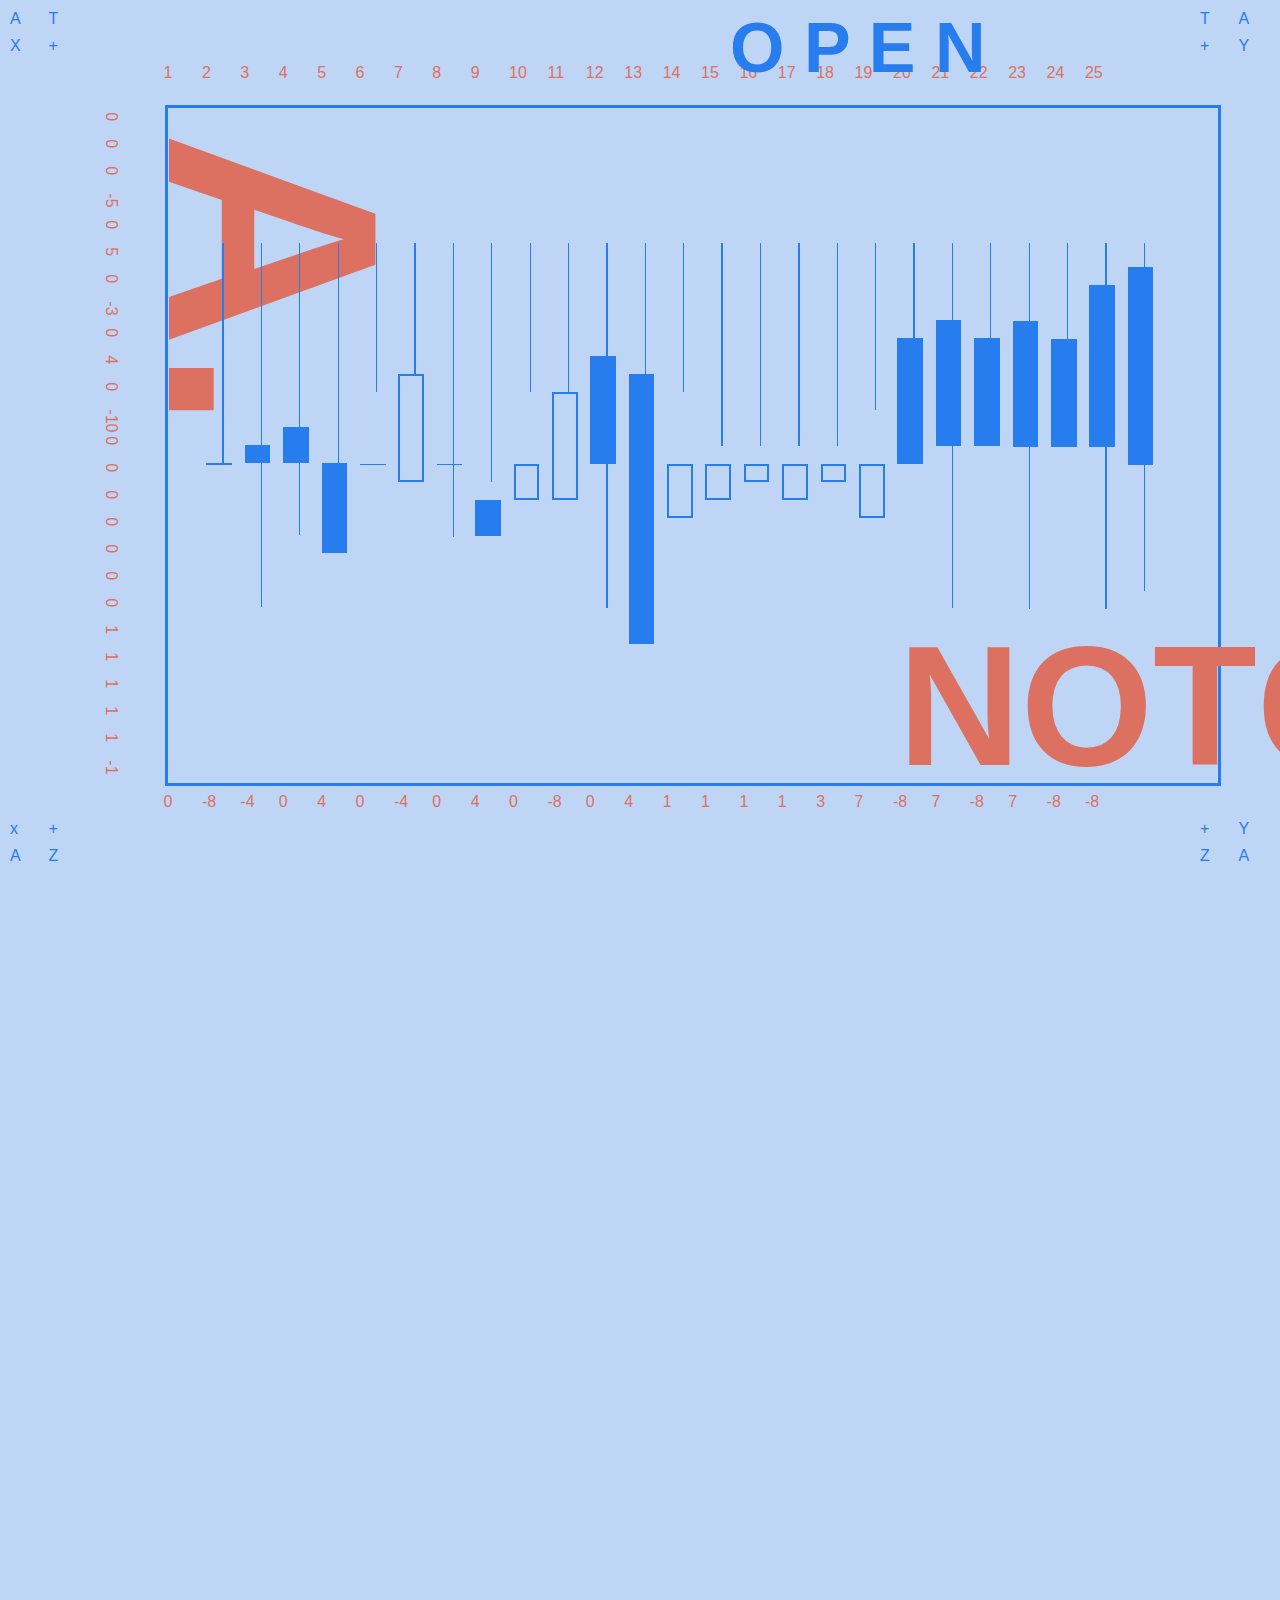
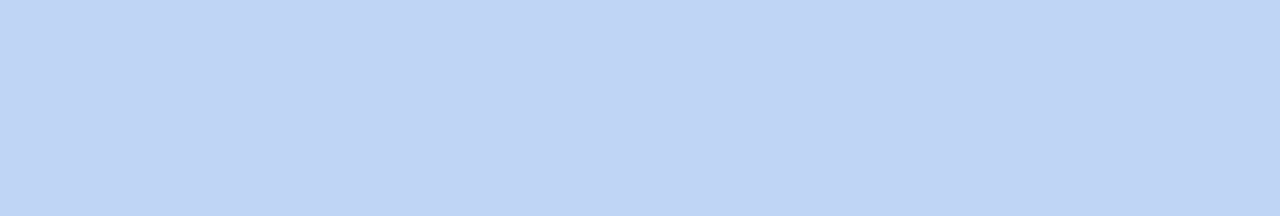
<file: index.html>
<!DOCTYPE html>
<html lang="en">
  <head>
    <meta charset="UTF-8" />
    <meta name="viewport" content="width=device-width, initial-scale=1.0" />
    <title>OPENER</title>
    <link rel="stylesheet" href="styles.css" />
    <script src="scripts.js"></script>
  </head>
  <body>
    <div id="mesthead">O P E N</div>

    <main>
      <div class="staging" id="stage">
        <div class="cross" id="top-left-1">A</div>
        <div class="cross" id="top-left-2">T</div>
        <div class="cross" id="top-left-3">X</div>
        <div class="cross" id="top-left-4">+</div>

        <div class="cross" id="top-right-1">T</div>
        <div class="cross" id="top-right-2">A</div>
        <div class="cross" id="top-right-3">+</div>
        <div class="cross" id="top-right-4">Y</div>

        <div class="cross" id="bottom-left-1">x</div>
        <div class="cross" id="bottom-left-2">+</div>
        <div class="cross" id="bottom-left-3">A</div>
        <div class="cross" id="bottom-left-4">Z</div>

        <div class="cross" id="bottom-right-1">+</div>
        <div class="cross" id="bottom-right-2">Y</div>
        <div class="cross" id="bottom-right-3">Z</div>
        <div class="cross" id="bottom-right-4">A</div>

        <div class="leftborder" id="left-1">0</div>
        <div class="leftborder" id="left-2">0</div>
        <div class="leftborder" id="left-3">0</div>
        <div class="leftborder" id="left-4">-5</div>
        <div class="leftborder" id="left-5">0</div>
        <div class="leftborder" id="left-6">5</div>
        <div class="leftborder" id="left-7">0</div>
        <div class="leftborder" id="left-8">-3</div>
        <div class="leftborder" id="left-9">0</div>
        <div class="leftborder" id="left-10">4</div>
        <div class="leftborder" id="left-11">0</div>
        <div class="leftborder" id="left-12">-10</div>
        <div class="leftborder" id="left-13">0</div>
        <div class="leftborder" id="left-14">0</div>
        <div class="leftborder" id="left-15">0</div>
        <div class="leftborder" id="left-16">0</div>
        <div class="leftborder" id="left-17">0</div>
        <div class="leftborder" id="left-18">0</div>
        <div class="leftborder" id="left-19">0</div>
        <div class="leftborder" id="left-20">1</div>
        <div class="leftborder" id="left-21">1</div>
        <div class="leftborder" id="left-22">1</div>
        <div class="leftborder" id="left-23">1</div>
        <div class="leftborder" id="left-24">1</div>
        <div class="leftborder" id="left-25">-1</div>

        <div class="rightborder" id="right-1">0</div>
        <div class="rightborder" id="right-2">1</div>
        <div class="rightborder" id="right-3">2</div>
        <div class="rightborder" id="right-4">0</div>
        <div class="rightborder" id="right-5">0</div>
        <div class="rightborder" id="right-6">-1</div>
        <div class="rightborder" id="right-7">0</div>
        <div class="rightborder" id="right-8">-1</div>
        <div class="rightborder" id="right-9">-2</div>
        <div class="rightborder" id="right-10">-2</div>
        <div class="rightborder" id="right-11">6</div>
        <div class="rightborder" id="right-12">5</div>
        <div class="rightborder" id="right-13">-3</div>
        <div class="rightborder" id="right-14">-2</div>
        <div class="rightborder" id="right-15">-1</div>
        <div class="rightborder" id="right-16">-2</div>
        <div class="rightborder" id="right-17">-1</div>
        <div class="rightborder" id="right-18">-3</div>
        <div class="rightborder" id="right-19">7</div>
        <div class="rightborder" id="right-20">8</div>
        <div class="rightborder" id="right-21">7</div>
        <div class="rightborder" id="right-22">8</div>
        <div class="rightborder" id="right-23">7</div>
        <div class="rightborder" id="right-24">10</div>
        <div class="rightborder" id="right-25">10</div>

        <div class="topborder" id="top-1">1</div>
        <div class="topborder" id="top-2">2</div>
        <div class="topborder" id="top-3">3</div>
        <div class="topborder" id="top-4">4</div>
        <div class="topborder" id="top-5">5</div>
        <div class="topborder" id="top-6">6</div>
        <div class="topborder" id="top-7">7</div>
        <div class="topborder" id="top-8">8</div>
        <div class="topborder" id="top-9">9</div>
        <div class="topborder" id="top-10">10</div>
        <div class="topborder" id="top-11">11</div>
        <div class="topborder" id="top-12">12</div>
        <div class="topborder" id="top-13">13</div>
        <div class="topborder" id="top-14">14</div>
        <div class="topborder" id="top-15">15</div>
        <div class="topborder" id="top-16">16</div>
        <div class="topborder" id="top-17">17</div>
        <div class="topborder" id="top-18">18</div>
        <div class="topborder" id="top-19">19</div>
        <div class="topborder" id="top-20">20</div>
        <div class="topborder" id="top-21">21</div>
        <div class="topborder" id="top-22">22</div>
        <div class="topborder" id="top-23">23</div>
        <div class="topborder" id="top-24">24</div>
        <div class="topborder" id="top-25">25</div>

        <div class="bottomborder" id="bottom-1">0</div>
        <div class="bottomborder" id="bottom-2">-8</div>
        <div class="bottomborder" id="bottom-3">-4</div>
        <div class="bottomborder" id="bottom-4">0</div>
        <div class="bottomborder" id="bottom-5">4</div>
        <div class="bottomborder" id="bottom-6">0</div>
        <div class="bottomborder" id="bottom-7">-4</div>
        <div class="bottomborder" id="bottom-8">0</div>
        <div class="bottomborder" id="bottom-9">4</div>
        <div class="bottomborder" id="bottom-10">0</div>
        <div class="bottomborder" id="bottom-11">-8</div>
        <div class="bottomborder" id="bottom-12">0</div>
        <div class="bottomborder" id="bottom-13">4</div>
        <div class="bottomborder" id="bottom-14">1</div>
        <div class="bottomborder" id="bottom-15">1</div>
        <div class="bottomborder" id="bottom-16">1</div>
        <div class="bottomborder" id="bottom-17">1</div>
        <div class="bottomborder" id="bottom-18">3</div>
        <div class="bottomborder" id="bottom-19">7</div>
        <div class="bottomborder" id="bottom-20">-8</div>
        <div class="bottomborder" id="bottom-21">7</div>
        <div class="bottomborder" id="bottom-22">-8</div>
        <div class="bottomborder" id="bottom-23">7</div>
        <div class="bottomborder" id="bottom-24">-8</div>
        <div class="bottomborder" id="bottom-25">-8</div>

        <div class="border"></div>

        <div class="chart-area" id="chart">
          <div class="overlay" id="o-1">A.</div>
          <div class="overlay" id="o-2">NOTCH</div>
          <div class="overlay" id="o-3">01</div>

          <div class="column" id="col-1">
            <div class="ghost" id="ghost-1"></div>
            <div class="top" id="box-1">1</div>
            <div class="mid" id="box-2">2</div>
            <div class="bottom" id="box-3">3</div>
          </div>

          <div class="column" id="col-2">
            <div class="ghost" id="ghost-2"></div>
            <div class="top" id="box-4">4</div>
            <div class="mid" id="box-5">5</div>
            <div class="bottom" id="box-6">6</div>
          </div>

          <div class="column" id="col-3">
            <div class="ghost" id="ghost-3"></div>
            <div class="top" id="box-7">7</div>
            <div class="mid" id="box-8">8</div>
            <div class="bottom" id="box-9">9</div>
          </div>

          <div class="column" id="col-4">
            <div class="ghost" id="ghost-4"></div>
            <div class="top" id="box-10">10</div>
            <div class="mid" id="box-11">11</div>
            <div class="bottom" id="box-12">12</div>
          </div>

          <div class="column" id="col-5">
            <div class="ghost" id="ghost-5"></div>
            <div class="top" id="box-13">13</div>
            <div class="mid" id="box-14">14</div>
            <div class="bottom" id="box-15">15</div>
          </div>

          <div class="column" id="col-6">
            <div class="ghost" id="ghost-6"></div>
            <div class="top" id="box-16">16</div>
            <div class="mid" id="box-17">17</div>
            <div class="bottom" id="box-18">18</div>
          </div>

          <div class="column" id="col-7">
            <div class="ghost" id="ghost-7"></div>
            <div class="top" id="box-19">19</div>
            <div class="mid" id="box-20">20</div>
            <div class="bottom" id="box-21">21</div>
          </div>

          <div class="column" id="col-8">
            <div class="ghost" id="ghost-8"></div>
            <div class="top" id="box-22">22</div>
            <div class="mid" id="box-23">23</div>
            <div class="bottom" id="box-24">24</div>
          </div>

          <div class="column" id="col-9">
            <div class="ghost" id="ghost-9"></div>
            <div class="top" id="box-25">25</div>
            <div class="mid" id="box-26">26</div>
            <div class="bottom" id="box-27">27</div>
          </div>

          <div class="column" id="col-10">
            <div class="ghost" id="ghost-10"></div>
            <div class="top" id="box-28">28</div>
            <div class="mid" id="box-29">29</div>
            <div class="bottom" id="box-30">30</div>
          </div>

          <div class="column" id="col-11">
            <div class="ghost" id="ghost-11"></div>
            <div class="top" id="box-31">31</div>
            <div class="mid" id="box-32">32</div>
            <div class="bottom" id="box-33">33</div>
          </div>

          <div class="column" id="col-12">
            <div class="ghost" id="ghost-12"></div>
            <div class="top" id="box-34">34</div>
            <div class="mid" id="box-35">35</div>
            <div class="bottom" id="box-36">36</div>
          </div>

          <div class="column" id="col-13">
            <div class="ghost" id="ghost-13"></div>
            <div class="top" id="box-37">37</div>
            <div class="mid" id="box-38">38</div>
            <div class="bottom" id="box-39">39</div>
          </div>

          <div class="column" id="col-14">
            <div class="ghost" id="ghost-14"></div>
            <div class="top" id="box-40">40</div>
            <div class="mid" id="box-41">41</div>
            <div class="bottom" id="box-42">42</div>
          </div>

          <div class="column" id="col-15">
            <div class="ghost" id="ghost-15"></div>
            <div class="top" id="box-43">43</div>
            <div class="mid" id="box-44">44</div>
            <div class="bottom" id="box-45">45</div>
          </div>

          <div class="column" id="col-16">
            <div class="ghost" id="ghost-16"></div>
            <div class="top" id="box-46">46</div>
            <div class="mid" id="box-47">47</div>
            <div class="bottom" id="box-48">48</div>
          </div>

          <div class="column" id="col-17">
            <div class="ghost" id="ghost-17"></div>
            <div class="top" id="box-49">49</div>
            <div class="mid" id="box-50">50</div>
            <div class="bottom" id="box-51">51</div>
          </div>

          <div class="column" id="col-18">
            <div class="ghost" id="ghost-18"></div>
            <div class="top" id="box-52">52</div>
            <div class="mid" id="box-53">53</div>
            <div class="bottom" id="box-54">54</div>
          </div>

          <div class="column" id="col-19">
            <div class="ghost" id="ghost-19"></div>
            <div class="top" id="box-55">55</div>
            <div class="mid" id="box-56">56</div>
            <div class="bottom" id="box-57">57</div>
          </div>

          <div class="column" id="col-20">
            <div class="ghost" id="ghost-20"></div>
            <div class="top" id="box-58">58</div>
            <div class="mid" id="box-59">59</div>
            <div class="bottom" id="box-60">60</div>
          </div>

          <div class="column" id="col-21">
            <div class="ghost" id="ghost-21"></div>
            <div class="top" id="box-61">61</div>
            <div class="mid" id="box-62">62</div>
            <div class="bottom" id="box-63">63</div>
          </div>

          <div class="column" id="col-22">
            <div class="ghost" id="ghost-22"></div>
            <div class="top" id="box-64">64</div>
            <div class="mid" id="box-65">65</div>
            <div class="bottom" id="box-66">66</div>
          </div>

          <div class="column" id="col-23">
            <div class="ghost" id="ghost-23"></div>
            <div class="top" id="box-67">67</div>
            <div class="mid" id="box-68">68</div>
            <div class="bottom" id="box-69">69</div>
          </div>

          <div class="column" id="col-24">
            <div class="ghost" id="ghost-24"></div>
            <div class="top" id="box-70">70</div>
            <div class="mid" id="box-71">71</div>
            <div class="bottom" id="box-72">72</div>
          </div>

          <div class="column" id="col-25">
            <div class="ghost" id="ghost-25"></div>
            <div class="top" id="box-73">73</div>
            <div class="mid" id="box-74">74</div>
            <div class="bottom" id="box-75">75</div>
          </div>
        </div>
      </div>
    </main>
  </body>
</html>
</file>
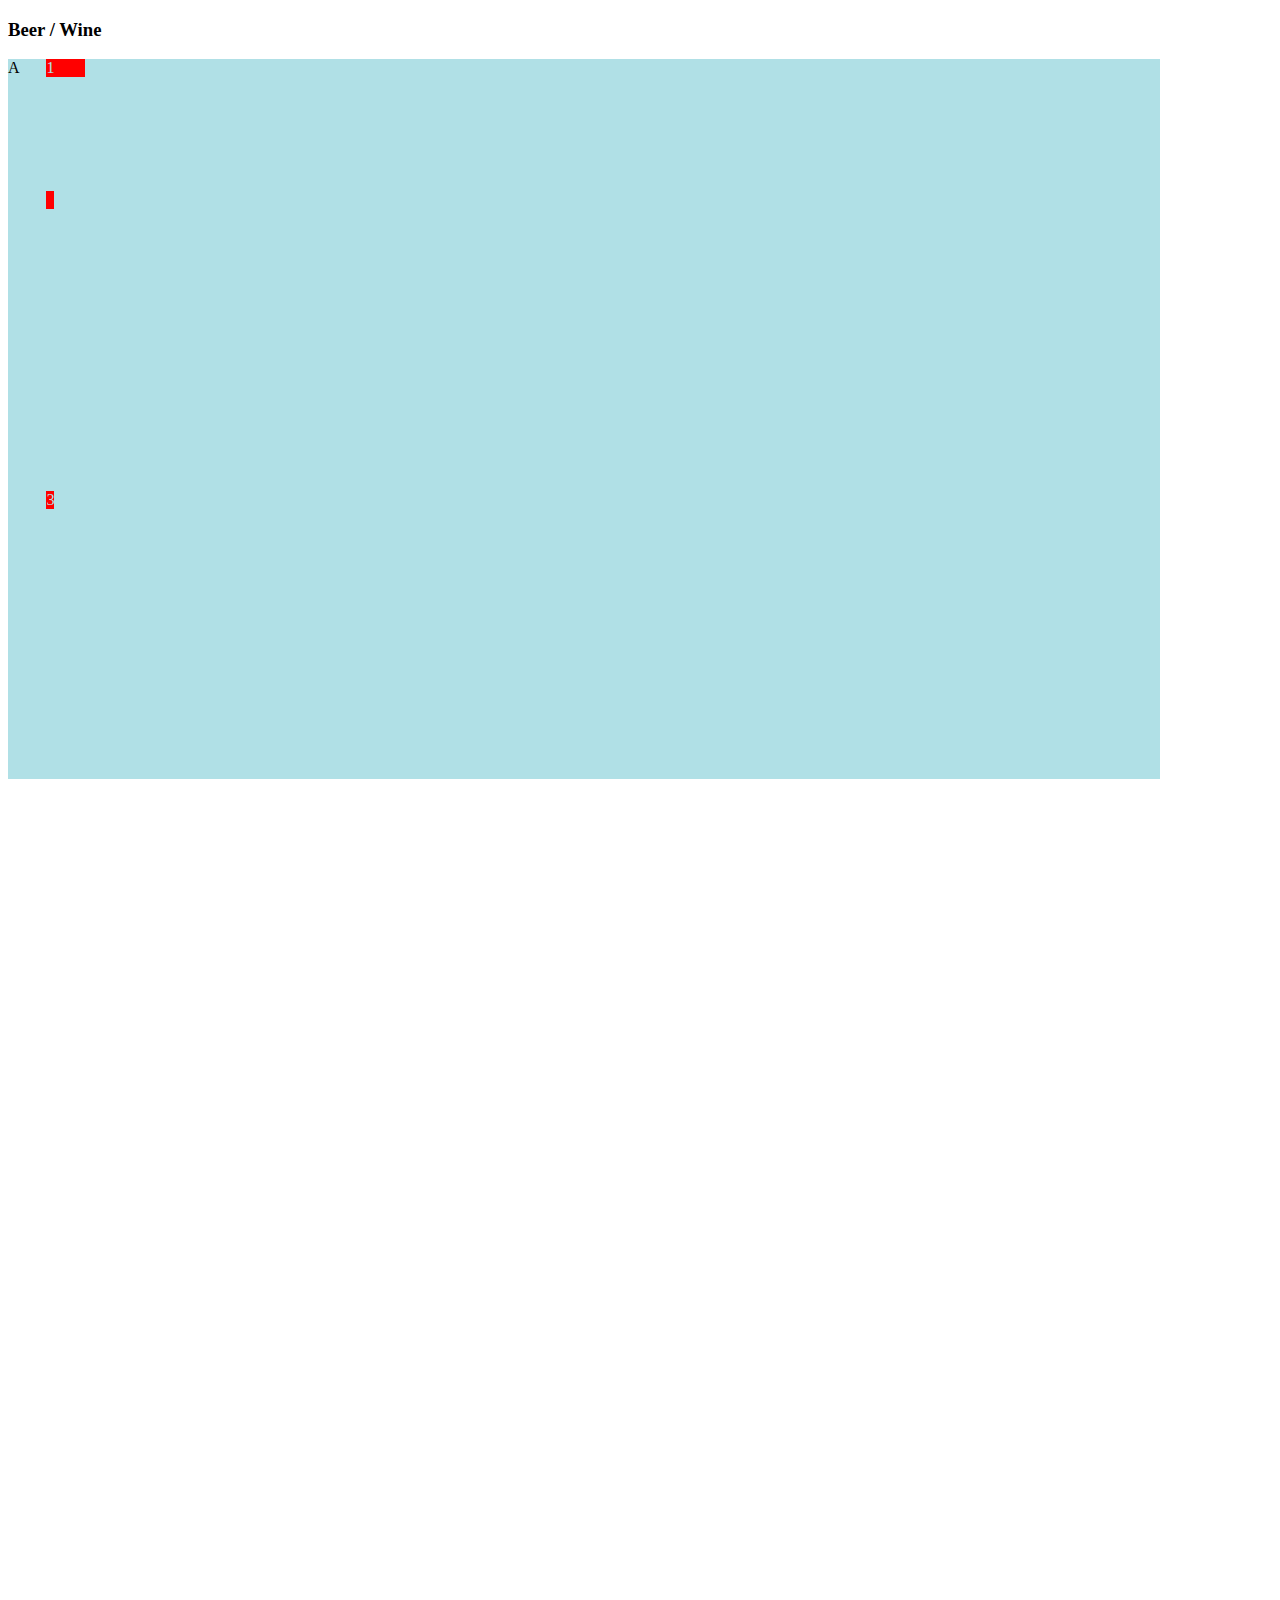
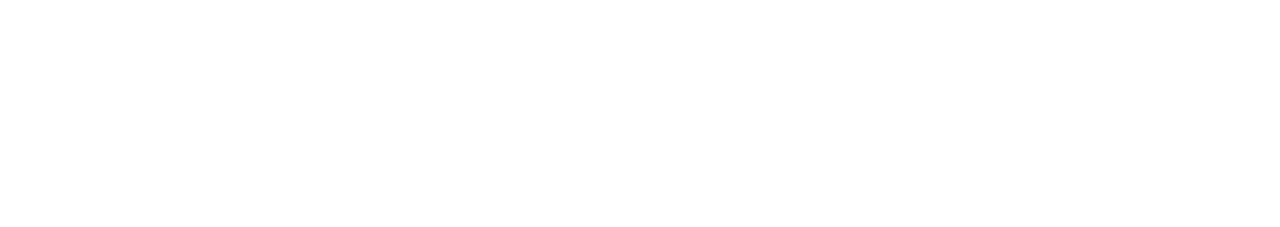
<file: index4.html>
<!DOCTYPE html>
<html lang="en">
  <head>
    <meta charset="UTF-8" />
    <meta name="viewport" content="width=device-width, initial-scale=1.0" />
    <title>OPENER</title>
    <link rel="stylesheet" href="styles4.css" />
    <script src="scripts4.js"></script>
  </head>
</html>
<body>
  <div>
    <h3>Beer / Wine</h3>
  </div>

  <main>
    <div class="overlay" id="o-1">A</div>

    <div class="column" id="col-1">
      <div class="ghost" id="ghost-1"></div>
      <div class="top" id="box-1">1</div>
      <div class="mid" id="box-2">2</div>
      <div class="bottom" id="box-3">3</div>
    </div>
  </main>
</body>
</file>
<file: styles.css>
body {
  height: 200vh;
  font-family: Arial, Helvetica, sans-serif;
  background: #BFD5F5;
}

#stage {
  width: 130vw;
  height: 100vh;
  position: fixed;
  left: 10px;
  top:10px;
  background: #BFD5F5;
  display:grid;
  grid-template-columns: repeat(40, 3vw);
  grid-template-rows: repeat(40, 3vh);

  /*grid-template-rows: repeat(1, 100%);*/
}


#chart {
    width: 82vw;
    height:75vh;
    position: fixed;
    left: 165px;
    top:105px;
    background: #BFD5F5;
    border-style:solid;
    border-color: #277CEE;
    display:grid;
    grid-template-columns: repeat(30, 3vw);
  
    /*grid-template-rows: repeat(1, 100%);*/
  }

#mesthead {
  position: absolute;
  font-family: Helvetica-neue, sans-serif;
  font-weight: bold;
  font-size: 70px;
  color: #277CEE; 
  z-index: -1;
  left:730px;
  z-index: 1;
}  
/*
  .column {
    background: powderblue;
  }
*/

.ghost {
  background: none;
}

  .top {
    background: #277CEE;
    color: #BFD5F5; 
    font-size: 0px;
    /*
    position: fixed;
    transform: translateY(-50%);
    */
  }
  
  .mid {
    background: #277CEE;
    color: #277CEE; 
    font-size: 0px;
  }
  
  .bottom {
    background: #277CEE;
    color: #BFD5F5; 
    font-size: 0px;
  }
  
.column {
  width: 3vw;
}
  
#o-1 {
  position: absolute;
  font-family: Helvetica-neue, sans-serif;
  font-weight: bold;
  font-size: 300px;
  color: #DC7162; 
  z-index: -1;
  rotate: 90deg;
  left:-45px;
  
  }

#o-2 {
  position: absolute;
  font-family: Helvetica-neue, sans-serif;
  font-weight: bold;
  font-size: 170px;
  color: #DC7162; 
  z-index: -1;
  left:730px;
  top:500px;
  /*left: 1300px;
  writing-mode: vertical-lr;
  text-orientation: mixed;*/
}

#o-3 {
  position: absolute;
  font-family: Helvetica-neue, sans-serif;
  font-weight: bold;
  font-size: 170px;
  color: #DC7162; 
  z-index: -1;
  left: 1200px;
  rotate: 270deg;
}


      #left{
        position: absolute;
        left:-120px;
        top:500px;
        rotate: 90deg;
        z-index:5;
      }

.cross {color: #277CEE;}
#top-left-1{	grid-column-start: 1;	grid-row-start: 1;	rotate: 0deg;	}
#top-left-2{	grid-column-start: 2;	grid-row-start: 1;	rotate: 0deg;	}
#top-left-3{	grid-column-start: 1;	grid-row-start: 2;	rotate: 0deg;	}
#top-left-4{	grid-column-start: 2;	grid-row-start: 2;	rotate: 0deg;	}

#top-right-1{	grid-column-start: 32;	grid-row-start: 1;	rotate: 0deg;	}
#top-right-2{	grid-column-start: 33;	grid-row-start: 1;	rotate: 0deg;	}
#top-right-3{	grid-column-start: 32;	grid-row-start: 2;	rotate: 0deg;	}
#top-right-4{	grid-column-start: 33;	grid-row-start: 2;	rotate: 0deg;	}

#bottom-left-1{	grid-column-start: 1;	grid-row-start: 31;	rotate: 0deg;	}
#bottom-left-2{	grid-column-start: 2;	grid-row-start: 31;	rotate: 0deg;	}
#bottom-left-3{	grid-column-start: 1;	grid-row-start: 32;	rotate: 0deg;	}
#bottom-left-4{	grid-column-start: 2;	grid-row-start: 32;	rotate: 0deg;	}

#bottom-right-1{	grid-column-start: 32;	grid-row-start: 31;	rotate: 0deg;	}
#bottom-right-2{	grid-column-start: 33;	grid-row-start: 31;	rotate: 0deg;	}
#bottom-right-3{	grid-column-start: 32;	grid-row-start: 32;	rotate: 0deg;	}
#bottom-right-4{	grid-column-start: 33;	grid-row-start: 32;	rotate: 0deg;	}

.leftborder {color: #DC7162;}
#left-1{grid-column-start: 3;grid-row-start: 5;rotate: 90deg;}
#left-2{grid-column-start: 3;grid-row-start: 6;rotate: 90deg;}
#left-3{grid-column-start: 3;grid-row-start: 7;rotate: 90deg;}
#left-4{grid-column-start: 3;grid-row-start: 8;rotate: 90deg;}
#left-5{grid-column-start: 3;grid-row-start: 9;rotate: 90deg;}
#left-6{grid-column-start: 3;grid-row-start: 10;rotate: 90deg;}
#left-7{grid-column-start: 3;grid-row-start: 11;rotate: 90deg;}
#left-8{grid-column-start: 3;grid-row-start: 12;rotate: 90deg;}
#left-9{grid-column-start: 3;grid-row-start: 13;rotate: 90deg;}
#left-10{grid-column-start: 3;grid-row-start: 14;rotate: 90deg;}
#left-11{grid-column-start: 3;grid-row-start: 15;rotate: 90deg;}
#left-12{grid-column-start: 3;grid-row-start: 16;rotate: 90deg;}
#left-13{grid-column-start: 3;grid-row-start: 17;rotate: 90deg;}
#left-14{grid-column-start: 3;grid-row-start: 18;rotate: 90deg;}
#left-15{grid-column-start: 3;grid-row-start: 19;rotate: 90deg;}
#left-16{grid-column-start: 3;grid-row-start: 20;rotate: 90deg;}
#left-17{grid-column-start: 3;grid-row-start: 21;rotate: 90deg;}
#left-18{grid-column-start: 3;grid-row-start: 22;rotate: 90deg;}
#left-19{grid-column-start: 3;grid-row-start: 23;rotate: 90deg;}
#left-20{grid-column-start: 3;grid-row-start: 24;rotate: 90deg;}
#left-21{grid-column-start: 3;grid-row-start: 25;rotate: 90deg;}
#left-22{grid-column-start: 3;grid-row-start: 26;rotate: 90deg;}
#left-23{grid-column-start: 3;grid-row-start: 27;rotate: 90deg;}
#left-24{grid-column-start: 3;grid-row-start: 28;rotate: 90deg;}
#left-25{grid-column-start: 3;grid-row-start: 29;rotate: 90deg;}

.rightborder {color: #DC7162;}
#right-1{grid-column-start: 31;grid-row-start: 5;rotate: 90deg;}
#right-2{grid-column-start: 31;grid-row-start: 6;rotate: 90deg;}
#right-3{grid-column-start: 31;grid-row-start: 7;rotate: 90deg;}
#right-4{grid-column-start: 31;grid-row-start: 8;rotate: 90deg;}
#right-5{grid-column-start: 31;grid-row-start: 9;rotate: 90deg;}
#right-6{grid-column-start: 31;grid-row-start: 10;rotate: 90deg;}
#right-7{grid-column-start: 31;grid-row-start: 11;rotate: 90deg;}
#right-8{grid-column-start: 31;grid-row-start: 12;rotate: 90deg;}
#right-9{grid-column-start: 31;grid-row-start: 13;rotate: 90deg;}
#right-10{grid-column-start: 31;grid-row-start: 14;rotate: 90deg;}
#right-11{grid-column-start: 31;grid-row-start: 15;rotate: 90deg;}
#right-12{grid-column-start: 31;grid-row-start: 16;rotate: 90deg;}
#right-13{grid-column-start: 31;grid-row-start: 17;rotate: 90deg;}
#right-14{grid-column-start: 31;grid-row-start: 18;rotate: 90deg;}
#right-15{grid-column-start: 31;grid-row-start: 19;rotate: 90deg;}
#right-16{grid-column-start: 31;grid-row-start: 20;rotate: 90deg;}
#right-17{grid-column-start: 31;grid-row-start: 21;rotate: 90deg;}
#right-18{grid-column-start: 31;grid-row-start: 22;rotate: 90deg;}
#right-19{grid-column-start: 31;grid-row-start: 23;rotate: 90deg;}
#right-20{grid-column-start: 31;grid-row-start: 24;rotate: 90deg;}
#right-21{grid-column-start: 31;grid-row-start: 25;rotate: 90deg;}
#right-22{grid-column-start: 31;grid-row-start: 26;rotate: 90deg;}
#right-23{grid-column-start: 31;grid-row-start: 27;rotate: 90deg;}
#right-24{grid-column-start: 31;grid-row-start: 28;rotate: 90deg;}
#right-25{grid-column-start: 31;grid-row-start: 29;rotate: 90deg;}

.topborder {color: #DC7162;}
#top-1{grid-column-start: 5;grid-row-start: 3;rotate: 0deg;}
#top-2{grid-column-start: 6;grid-row-start: 3;rotate: 0deg;}
#top-3{grid-column-start: 7;grid-row-start: 3;rotate: 0deg;}
#top-4{grid-column-start: 8;grid-row-start: 3;rotate: 0deg;}
#top-5{grid-column-start: 9;grid-row-start: 3;rotate: 0deg;}
#top-6{grid-column-start: 10;grid-row-start: 3;rotate: 0deg;}
#top-7{grid-column-start: 11;grid-row-start: 3;rotate: 0deg;}
#top-8{grid-column-start: 12;grid-row-start: 3;rotate: 0deg;}
#top-9{grid-column-start: 13;grid-row-start: 3;rotate: 0deg;}
#top-10{grid-column-start: 14;grid-row-start: 3;rotate: 0deg;}
#top-11{grid-column-start: 15;grid-row-start: 3;rotate: 0deg;}
#top-12{grid-column-start: 16;grid-row-start: 3;rotate: 0deg;}
#top-13{grid-column-start: 17;grid-row-start: 3;rotate: 0deg;}
#top-14{grid-column-start: 18;grid-row-start: 3;rotate: 0deg;}
#top-15{grid-column-start: 19;grid-row-start: 3;rotate: 0deg;}
#top-16{grid-column-start: 20;grid-row-start: 3;rotate: 0deg;}
#top-17{grid-column-start: 21;grid-row-start: 3;rotate: 0deg;}
#top-18{grid-column-start: 22;grid-row-start: 3;rotate: 0deg;}
#top-19{grid-column-start: 23;grid-row-start: 3;rotate: 0deg;}
#top-20{grid-column-start: 24;grid-row-start: 3;rotate: 0deg;}
#top-21{grid-column-start: 25;grid-row-start: 3;rotate: 0deg;}
#top-22{grid-column-start: 26;grid-row-start: 3;rotate: 0deg;}
#top-23{grid-column-start: 27;grid-row-start: 3;rotate: 0deg;}
#top-24{grid-column-start: 28;grid-row-start: 3;rotate: 0deg;}
#top-25{grid-column-start: 29;grid-row-start: 3;rotate: 0deg;}

.bottomborder {color: #DC7162;}
#bottom-1{grid-column-start: 5;grid-row-start: 30;rotate: 0deg;}
#bottom-2{grid-column-start: 6;grid-row-start: 30;rotate: 0deg;}
#bottom-3{grid-column-start: 7;grid-row-start: 30;rotate: 0deg;}
#bottom-4{grid-column-start: 8;grid-row-start: 30;rotate: 0deg;}
#bottom-5{grid-column-start: 9;grid-row-start: 30;rotate: 0deg;}
#bottom-6{grid-column-start: 10;grid-row-start: 30;rotate: 0deg;}
#bottom-7{grid-column-start: 11;grid-row-start: 30;rotate: 0deg;}
#bottom-8{grid-column-start: 12;grid-row-start: 30;rotate: 0deg;}
#bottom-9{grid-column-start: 13;grid-row-start: 30;rotate: 0deg;}
#bottom-10{grid-column-start: 14;grid-row-start: 30;rotate: 0deg;}
#bottom-11{grid-column-start: 15;grid-row-start: 30;rotate: 0deg;}
#bottom-12{grid-column-start: 16;grid-row-start: 30;rotate: 0deg;}
#bottom-13{grid-column-start: 17;grid-row-start: 30;rotate: 0deg;}
#bottom-14{grid-column-start: 18;grid-row-start: 30;rotate: 0deg;}
#bottom-15{grid-column-start: 19;grid-row-start: 30;rotate: 0deg;}
#bottom-16{grid-column-start: 20;grid-row-start: 30;rotate: 0deg;}
#bottom-17{grid-column-start: 21;grid-row-start: 30;rotate: 0deg;}
#bottom-18{grid-column-start: 22;grid-row-start: 30;rotate: 0deg;}
#bottom-19{grid-column-start: 23;grid-row-start: 30;rotate: 0deg;}
#bottom-20{grid-column-start: 24;grid-row-start: 30;rotate: 0deg;}
#bottom-21{grid-column-start: 25;grid-row-start: 30;rotate: 0deg;}
#bottom-22{grid-column-start: 26;grid-row-start: 30;rotate: 0deg;}
#bottom-23{grid-column-start: 27;grid-row-start: 30;rotate: 0deg;}
#bottom-24{grid-column-start: 28;grid-row-start: 30;rotate: 0deg;}
#bottom-25{grid-column-start: 29;grid-row-start: 30;rotate: 0deg;}


#col-1 {grid-column-start: 2;}
#ghost-1 {height: 15vh;}
#box-1 {margin-left: 16px;width: 0.1vw;height: 24.46vh;animation-duration: 3s;animation-name: slide-in;}
#box-2 {margin-left: 0px;width: 2vw;height: 0vh;animation-duration: 3s;animation-name: slide-in;}
#box-3 {margin-left: 0px;width: 2vw;height: 0.2vh;animation-duration: 3s;animation-name: slide-in;}
#col-2 {grid-column-start: 3;}
#ghost-2 {height: 15vh;}
#box-4 {margin-left: 16px;width: 0.1vw;height: 22.46vh;animation-duration: 3s;animation-name: slide-in;}
#box-5 {margin-left: 0px;width: 2vw;height: 2vh;animation-duration: 3s;animation-name: slide-in;}
#box-6 {margin-left: 16px;width: 0.1vw;height: 16vh;animation-duration: 3s;animation-name: slide-in;}
#col-3 {grid-column-start: 4;}
#ghost-3 {height: 15vh;}
#box-7 {margin-left: 16px;width: 0.1vw;height: 20.48vh;animation-duration: 3s;animation-name: slide-in;}
#box-8 {margin-left: 0px;width: 2vw;height: 4vh;animation-duration: 3s;animation-name: slide-in;}
#box-9 {margin-left: 16px;width: 0.1vw;height: 8vh;animation-duration: 3s;animation-name: slide-in;}
#col-4 {grid-column-start: 5;}
#ghost-4 {height: 15vh;}
#box-10 {margin-left: 16px;width: 0.1vw;height: 24.48vh;animation-duration: 3s;animation-name: slide-in;}
#box-11 {margin-left: 0px;width: 2vw;height: 10vh;animation-duration: 3s;animation-name: slide-in;}
#box-12 {margin-left: 16px;width: 0.1vw;height: 0vh;animation-duration: 3s;animation-name: slide-in;}
#col-5 {grid-column-start: 6;}
#ghost-5 {height: 15vh;}
#box-13 {margin-left: 16px;width: 0.1vw;height: 16.5vh;animation-duration: 3s;animation-name: slide-in;}
#box-14 {margin-left: 0px;width: 2vw;height: 8vh;    background-color: #BFD5F5;    color: #BFD5F5;    border: 0px solid #277CEE;    box-sizing: border-box;animation-duration: 3s;animation-name: slide-in;}
#box-15 {margin-left: 0px;width: 2vw;height: 0.2vh;animation-duration: 3s;animation-name: slide-in;}
#col-6 {grid-column-start: 7;}
#ghost-6 {height: 15vh;}
#box-16 {margin-left: 16px;width: 0.1vw;height: 14.5vh;animation-duration: 3s;animation-name: slide-in;}
#box-17 {margin-left: 0px;width: 2vw;height: 12vh;    background-color: #BFD5F5;    color: #BFD5F5;    border: 2px solid #277CEE;    box-sizing: border-box;animation-duration: 3s;animation-name: slide-in;}
#box-18 {margin-left: 16px;width: 0.1vw;height: 0vh;animation-duration: 3s;animation-name: slide-in;}
#col-7 {grid-column-start: 8;}
#ghost-7 {height: 15vh;}
#box-19 {margin-left: 16px;width: 0.1vw;height: 24.5vh;animation-duration: 3s;animation-name: slide-in;}
#box-20 {margin-left: 0px;width: 2vw;height: 0.2vh;animation-duration: 3s;animation-name: slide-in;}
#box-21 {margin-left: 16px;width: 0.1vw;height: 8vh;animation-duration: 3s;animation-name: slide-in;}
#col-8 {grid-column-start: 9;}
#ghost-8 {height: 15vh;}
#box-22 {margin-left: 16px;width: 0.1vw;height: 26.5vh;animation-duration: 3s;animation-name: slide-in;}
#box-23 {margin-left: 0px;width: 2vw;height: 2vh;    background-color: #BFD5F5;    color: #BFD5F5;    border: 0px solid #277CEE;    box-sizing: border-box;animation-duration: 3s;animation-name: slide-in;}
#box-24 {margin-left: 0px;width: 2vw;height: 4vh;animation-duration: 3s;animation-name: slide-in;}
#col-9 {grid-column-start: 10;}
#ghost-9 {height: 15vh;}
#box-25 {margin-left: 16px;width: 0.1vw;height: 16.52vh;animation-duration: 3s;animation-name: slide-in;}
#box-26 {margin-left: 0px;width: 2vw;height: 8vh;    background-color: #BFD5F5;    color: #BFD5F5;    border: 0px solid #277CEE;    box-sizing: border-box;animation-duration: 3s;animation-name: slide-in;}
#box-27 {margin-left: 0px;width: 2vw;height: 4vh;    background-color: #BFD5F5;    color: #BFD5F5;    border: 2px solid #277CEE;    box-sizing: border-box;animation-duration: 3s;animation-name: slide-in;}
#col-10 {grid-column-start: 11;}
#ghost-10 {height: 15vh;}
#box-28 {margin-left: 16px;width: 0.1vw;height: 16.52vh;animation-duration: 3s;animation-name: slide-in;}
#box-29 {margin-left: 0px;width: 2vw;height: 12vh;    background-color: #BFD5F5;    color: #BFD5F5;    border: 2px solid #277CEE;    box-sizing: border-box;animation-duration: 3s;animation-name: slide-in;}
#box-30 {margin-left: 16px;width: 0.1vw;height: 0vh;animation-duration: 3s;animation-name: slide-in;}
#col-11 {grid-column-start: 12;}
#ghost-11 {height: 15vh;}
#box-31 {margin-left: 16px;width: 0.1vw;height: 12.52vh;animation-duration: 3s;animation-name: slide-in;}
#box-32 {margin-left: 0px;width: 2vw;height: 12vh;animation-duration: 3s;animation-name: slide-in;}
#box-33 {margin-left: 16px;width: 0.1vw;height: 16vh;animation-duration: 3s;animation-name: slide-in;}
#col-12 {grid-column-start: 13;}
#ghost-12 {height: 15vh;}
#box-34 {margin-left: 16px;width: 0.1vw;height: 14.52vh;animation-duration: 3s;animation-name: slide-in;}
#box-35 {margin-left: 0px;width: 2vw;height: 30vh;animation-duration: 3s;animation-name: slide-in;}
#box-36 {margin-left: 16px;width: 0.1vw;height: 0vh;animation-duration: 3s;animation-name: slide-in;}
#col-13 {grid-column-start: 14;}
#ghost-13 {height: 15vh;}
#box-37 {margin-left: 16px;width: 0.1vw;height: 16.52vh;animation-duration: 3s;animation-name: slide-in;}
#box-38 {margin-left: 0px;width: 2vw;height: 8vh;    background-color: #BFD5F5;    color: #BFD5F5;    border: 0px solid #277CEE;    box-sizing: border-box;animation-duration: 3s;animation-name: slide-in;}
#box-39 {margin-left: 0px;width: 2vw;height: 6vh;    background-color: #BFD5F5;    color: #BFD5F5;    border: 2px solid #277CEE;    box-sizing: border-box;animation-duration: 3s;animation-name: slide-in;}
#col-14 {grid-column-start: 15;}
#ghost-14 {height: 15vh;}
#box-40 {margin-left: 16px;width: 0.1vw;height: 22.54vh;animation-duration: 3s;animation-name: slide-in;}
#box-41 {margin-left: 0px;width: 2vw;height: 2vh;    background-color: #BFD5F5;    color: #BFD5F5;    border: 0px solid #277CEE;    box-sizing: border-box;animation-duration: 3s;animation-name: slide-in;}
#box-42 {margin-left: 0px;width: 2vw;height: 4vh;    background-color: #BFD5F5;    color: #BFD5F5;    border: 2px solid #277CEE;    box-sizing: border-box;animation-duration: 3s;animation-name: slide-in;}
#col-15 {grid-column-start: 16;}
#ghost-15 {height: 15vh;}
#box-43 {margin-left: 16px;width: 0.1vw;height: 22.54vh;animation-duration: 3s;animation-name: slide-in;}
#box-44 {margin-left: 0px;width: 2vw;height: 2vh;    background-color: #BFD5F5;    color: #BFD5F5;    border: 0px solid #277CEE;    box-sizing: border-box;animation-duration: 3s;animation-name: slide-in;}
#box-45 {margin-left: 0px;width: 2vw;height: 2vh;    background-color: #BFD5F5;    color: #BFD5F5;    border: 2px solid #277CEE;    box-sizing: border-box;animation-duration: 3s;animation-name: slide-in;}
#col-16 {grid-column-start: 17;}
#ghost-16 {height: 15vh;}
#box-46 {margin-left: 16px;width: 0.1vw;height: 22.56vh;animation-duration: 3s;animation-name: slide-in;}
#box-47 {margin-left: 0px;width: 2vw;height: 2vh;    background-color: #BFD5F5;    color: #BFD5F5;    border: 0px solid #277CEE;    box-sizing: border-box;animation-duration: 3s;animation-name: slide-in;}
#box-48 {margin-left: 0px;width: 2vw;height: 4vh;    background-color: #BFD5F5;    color: #BFD5F5;    border: 2px solid #277CEE;    box-sizing: border-box;animation-duration: 3s;animation-name: slide-in;}
#col-17 {grid-column-start: 18;}
#ghost-17 {height: 15vh;}
#box-49 {margin-left: 16px;width: 0.1vw;height: 22.56vh;animation-duration: 3s;animation-name: slide-in;}
#box-50 {margin-left: 0px;width: 2vw;height: 2vh;    background-color: #BFD5F5;    color: #BFD5F5;    border: 0px solid #277CEE;    box-sizing: border-box;animation-duration: 3s;animation-name: slide-in;}
#box-51 {margin-left: 0px;width: 2vw;height: 2vh;    background-color: #BFD5F5;    color: #BFD5F5;    border: 2px solid #277CEE;    box-sizing: border-box;animation-duration: 3s;animation-name: slide-in;}
#col-18 {grid-column-start: 19;}
#ghost-18 {height: 15vh;}
#box-52 {margin-left: 16px;width: 0.1vw;height: 18.58vh;animation-duration: 3s;animation-name: slide-in;}
#box-53 {margin-left: 0px;width: 2vw;height: 6vh;    background-color: #BFD5F5;    color: #BFD5F5;    border: 0px solid #277CEE;    box-sizing: border-box;animation-duration: 3s;animation-name: slide-in;}
#box-54 {margin-left: 0px;width: 2vw;height: 6vh;    background-color: #BFD5F5;    color: #BFD5F5;    border: 2px solid #277CEE;    box-sizing: border-box;animation-duration: 3s;animation-name: slide-in;}
#col-19 {grid-column-start: 20;}
#ghost-19 {height: 15vh;}
#box-55 {margin-left: 16px;width: 0.1vw;height: 10.58vh;animation-duration: 3s;animation-name: slide-in;}
#box-56 {margin-left: 0px;width: 2vw;height: 14vh;animation-duration: 3s;animation-name: slide-in;}
#box-57 {margin-left: 16px;width: 0.1vw;height: 0vh;animation-duration: 3s;animation-name: slide-in;}
#col-20 {grid-column-start: 21;}
#ghost-20 {height: 15vh;}
#box-58 {margin-left: 16px;width: 0.1vw;height: 8.6vh;animation-duration: 3s;animation-name: slide-in;}
#box-59 {margin-left: 0px;width: 2vw;height: 14vh;animation-duration: 3s;animation-name: slide-in;}
#box-60 {margin-left: 16px;width: 0.1vw;height: 18vh;animation-duration: 3s;animation-name: slide-in;}
#col-21 {grid-column-start: 22;}
#ghost-21 {height: 15vh;}
#box-61 {margin-left: 16px;width: 0.1vw;height: 10.6vh;animation-duration: 3s;animation-name: slide-in;}
#box-62 {margin-left: 0px;width: 2vw;height: 12vh;animation-duration: 3s;animation-name: slide-in;}
#box-63 {margin-left: 16px;width: 0.1vw;height: 0vh;animation-duration: 3s;animation-name: slide-in;}
#col-22 {grid-column-start: 23;}
#ghost-22 {height: 15vh;}
#box-64 {margin-left: 16px;width: 0.1vw;height: 8.62vh;animation-duration: 3s;animation-name: slide-in;}
#box-65 {margin-left: 0px;width: 2vw;height: 14vh;animation-duration: 3s;animation-name: slide-in;}
#box-66 {margin-left: 16px;width: 0.1vw;height: 18vh;animation-duration: 3s;animation-name: slide-in;}
#col-23 {grid-column-start: 24;}
#ghost-23 {height: 15vh;}
#box-67 {margin-left: 16px;width: 0.1vw;height: 10.62vh;animation-duration: 3s;animation-name: slide-in;}
#box-68 {margin-left: 0px;width: 2vw;height: 12vh;animation-duration: 3s;animation-name: slide-in;}
#box-69 {margin-left: 16px;width: 0.1vw;height: 0vh;animation-duration: 3s;animation-name: slide-in;}
#col-24 {grid-column-start: 25;}
#ghost-24 {height: 15vh;}
#box-70 {margin-left: 16px;width: 0.1vw;height: 4.62vh;animation-duration: 3s;animation-name: slide-in;}
#box-71 {margin-left: 0px;width: 2vw;height: 18vh;animation-duration: 3s;animation-name: slide-in;}
#box-72 {margin-left: 16px;width: 0.1vw;height: 18vh;animation-duration: 3s;animation-name: slide-in;}
#col-25 {grid-column-start: 26;}
#ghost-25 {height: 15vh;}
#box-73 {margin-left: 16px;width: 0.1vw;height: 2.64vh;animation-duration: 3s;animation-name: slide-in;}
#box-74 {margin-left: 0px;width: 2vw;height: 22vh;animation-duration: 3s;animation-name: slide-in;}
#box-75 {margin-left: 16px;width: 0.1vw;height: 14vh;animation-duration: 3s;animation-name: slide-in;}

/*
#col-1 {
  grid-column-start: 1;
  }
  
  #ghost-1 {
  height: 10vh;
  }
  
  #box-1 {
  margin-left: 16px;
  width: 0.1vw;
  height: 24.46vh;
  animation-duration: 3s;
  animation-name: slide-in;
  }
  
  #box-2 {
  margin-left: 0px;
  width: 2vw;
  height: 0vh;
  animation-duration: 3s;
  animation-name: slide-in;
  }
  
  #box-3 {
  margin-left: 0px;
  width: 2vw;
  height: 0.2vh;
  animation-duration: 3s;
  animation-name: slide-in;
  }
  
  
  #col-2 {
  grid-column-start: 2;
  }
  
  #ghost-2 {
  height: 10vh;
  }
  
  #box-4 {
  margin-left: 16px;
  width: 0.1vw;
  height: 22.46vh;
  animation-duration: 3s;
  animation-name: slide-in;
  }
  
  #box-5 {
  margin-left: 0px;
  width: 2vw;
  height: 2vh;
  animation-duration: 3s;
  animation-name: slide-in;
  }
  
  #box-6 {
  margin-left: 16px;
  width: 0.1vw;
  height: 16vh;
  animation-duration: 3s;
  animation-name: slide-in;
  }
  
  
  #col-3 {
  grid-column-start: 3;
  }
  
  #ghost-3 {
  height: 10vh;
  }
  
  #box-7 {
  margin-left: 16px;
  width: 0.1vw;
  height: 20.48vh;
  animation-duration: 3s;
  animation-name: slide-in;
  }
  
  #box-8 {
  margin-left: 0px;
  width: 2vw;
  height: 4vh;
  animation-duration: 3s;
  animation-name: slide-in;
  }
  
  #box-9 {
  margin-left: 16px;
  width: 0.1vw;
  height: 8vh;
  animation-duration: 3s;
  animation-name: slide-in;
  }
  
  
  #col-4 {
  grid-column-start: 4;
  }
  
  #ghost-4 {
  height: 10vh;
  }
  
  #box-10 {
  margin-left: 16px;
  width: 0.1vw;
  height: 24.48vh;
  animation-duration: 3s;
  animation-name: slide-in;
  }
  
  #box-11 {
  margin-left: 0px;
  width: 2vw;
  height: 10vh;
  animation-duration: 3s;
  animation-name: slide-in;
  }
  
  #box-12 {
  margin-left: 16px;
  width: 0.1vw;
  height: 0vh;
  animation-duration: 3s;
  animation-name: slide-in;
  }
  
  
  #col-5 {
  grid-column-start: 5;
  }
  
  #ghost-5 {
  height: 10vh;
  }
  
  #box-13 {
  margin-left: 16px;
  width: 0.1vw;
  height: 16.5vh;
  animation-duration: 3s;
  animation-name: slide-in;
  }
  
  #box-14 {
    margin-left: 0px;
    width: 2vw;
    height: 8vh;
        background-color:powderblue;
        color: powderblue;
        border: 0px solid#277CEE;
        box-sizing: border-box;

    animation-duration: 3s;
    animation-name: slide-in;
    }
  
  #box-15 {
  margin-left: 0px;
  width: 2vw;
  height: 0.2vh;
  animation-duration: 3s;
  animation-name: slide-in;
  }
  
  
  #col-6 {
  grid-column-start: 6;
  }
  
  #ghost-6 {
  height: 10vh;
  }
  
  #box-16 {
  margin-left: 16px;
  width: 0.1vw;
  height: 14.5vh;
  animation-duration: 3s;
  animation-name: slide-in;
  }
  
  #box-17 {
    margin-left: 0px;
    width: 2vw;
    height: 12vh;
        background-color:powderblue;
        color: powderblue;
        border: 2px solid#277CEE;
        box-sizing: border-box;
        animation-duration: 3s;
        animation-name: slide-in;
    }
  
  #box-18 {
  margin-left: 16px;
  width: 0.1vw;
  height: 0vh;
  animation-duration: 3s;
  animation-name: slide-in;
  }
  
  
  #col-7 {
  grid-column-start: 7;
  }
  
  #ghost-7 {
  height: 10vh;
  }
  
  #box-19 {
  margin-left: 16px;
  width: 0.1vw;
  height: 24.5vh;
  animation-duration: 3s;
  animation-name: slide-in;
  }
  
  #box-20 {
  margin-left: 0px;
  width: 2vw;
  height: 0.2vh;
  animation-duration: 3s;
  animation-name: slide-in;
  }
  
  #box-21 {
  margin-left: 16px;
  width: 0.1vw;
  height: 8vh;
  animation-duration: 3s;
  animation-name: slide-in;
  }
  
  #col-8 {
    grid-column-start: 8;
    }
    
    #ghost-8 {
    height: 10vh;
    }
    
    #box-22 {
    margin-left: 16px;
    width: 0.1vw;
    height: 26.5vh;
    animation-duration: 3s;
    animation-name: slide-in;
    }
    
    #box-23 {
      margin-left: 0px;
      width: 2vw;
      height: 2vh;
          background-color:powderblue;
          color: powderblue;
          border: 0px solid red;
          box-sizing: border-box;
          animation-duration: 3s;
          animation-name: slide-in;
      }
    
    #box-24 {
    margin-left: 0px;
    width: 2vw;
    height: 4vh;
    animation-duration: 3s;
    animation-name: slide-in;
    }


    #col-9 {
      grid-column-start: 9;
      }
      
      #ghost-9 {
      height: 10vh;
      }
      
      #box-25 {
      margin-left: 16px;
      width: 0.1vw;
      height: 16.52vh;
      animation-duration: 3s;
      animation-name: slide-in;
      }
      
      #box-26 {
        margin-left: 0px;
        width: 2vw;
        height: 8vh;
            background-color:powderblue;
            color: powderblue;
            border: 0px solid red;
            box-sizing: border-box;
            animation-duration: 3s;
            animation-name: slide-in;
        }
        
        #box-27 {
        margin-left: 16px;
        width: 2vw;
        height: 0vh;
            background-color:powderblue;
            color: powderblue;
            border: 2px solid red;
            box-sizing: border-box;
            animation-duration: 3s;
            animation-name: slide-in;
        }
      
      
      #col-10 {
      grid-column-start: 10;
      }
      
      #ghost-10 {
      height: 10vh;
      }
      
      #box-28 {
      margin-left: 16px;
      width: 0.1vw;
      height: 16.52vh;
      }
      
      #box-29 {
        margin-left: 0px;
        width: 2vw;
        height: 12vh;
            background-color:powderblue;
            color: powderblue;
            border: 2px solid red;
            box-sizing: border-box;
        }
      
      #box-30 {
      margin-left: 16px;
      width: 0.1vw;
      height: 0vh;
      }
      
      
      #col-11 {
      grid-column-start: 11;
      }
      
      #ghost-11 {
      height: 10vh;
      }
      
      #box-31 {
      margin-left: 16px;
      width: 0.1vw;
      height: 12.52vh;
      }
      
      #box-32 {
      margin-left: 0px;
      width: 2vw;
      height: 12vh;
      }
      
      #box-33 {
      margin-left: 16px;
      width: 0.1vw;
      height: 16vh;
      }
      
      
      #col-12 {
      grid-column-start: 12;
      }
      
      #ghost-12 {
      height: 10vh;
      }
      
      #box-34 {
      margin-left: 16px;
      width: 0.1vw;
      height: 14.52vh;
      }
      
      #box-35 {
      margin-left: 0px;
      width: 2vw;
      height: 30vh;
      }
      
      #box-36 {
      margin-left: 16px;
      width: 0.1vw;
      height: 0vh;
      }
      
      
      #col-13 {
      grid-column-start: 13;
      }
      
      #ghost-13 {
      height: 10vh;
      }
      
      #box-37 {
      margin-left: 16px;
      width: 0.1vw;
      height: 16.52vh;
      }


      #box-38 {
        margin-left: 0px;
        width: 2vw;
        height: 8vh;
            background-color:powderblue;
            color: powderblue;
            border: 0px solid red;
            box-sizing: border-box;
        }
        
#box-39 {
margin-left: 0px;
width: 2vw;
height: 6vh;
    background-color:powderblue;
    color: powderblue;
    border: 2px solid red;
    box-sizing: border-box;
}
      
      #col-14 {
      grid-column-start: 14;
      }
      
      #ghost-14 {
      height: 10vh;
      }
      
      #box-40 {
      margin-left: 16px;
      width: 0.1vw;
      height: 22.54vh;
      }
      
      #box-41 {
        margin-left: 0px;
        width: 2vw;
        height: 2vh;
            background-color:powderblue;
            color: powderblue;
            border: 0px solid red;
            box-sizing: border-box;
        }
        
        #box-42 {
        margin-left: 0px;
        width: 2vw;
        height: 4vh;
            background-color:powderblue;
            color: powderblue;
            border: 2px solid red;
            box-sizing: border-box;
        }
      
      
      #col-15 {
      grid-column-start: 15;
      }
      
      #ghost-15 {
      height: 10vh;
      }
      
      #box-43 {
      margin-left: 16px;
      width: 0.1vw;
      height: 22.54vh;
      }
      
      #box-44 {
        margin-left: 0px;
        width: 2vw;
        height: 2vh;
            background-color:powderblue;
            color: powderblue;
            border: 0px solid red;
            box-sizing: border-box;
        }
        
        #box-45 {
        margin-left: 0px;
        width: 2vw;
        height: 2vh;
            background-color:powderblue;
            color: powderblue;
            border: 2px solid red;
            box-sizing: border-box;
        }
      
      
      #col-16 {
      grid-column-start: 16;
      }
      
      #ghost-16 {
      height: 10vh;
      }
      
      #box-46 {
      margin-left: 16px;
      width: 0.1vw;
      height: 22.56vh;
      }
      
      #box-47 {
        margin-left: 0px;
        width: 2vw;
        height: 2vh;
            background-color:powderblue;
            color: powderblue;
            border: 0px solid red;
            box-sizing: border-box;
        }
        
        #box-48 {
        margin-left: 0px;
        width: 2vw;
        height: 4vh;
            background-color:powderblue;
            color: powderblue;
            border: 2px solid red;
            box-sizing: border-box;
        }
      
      
      #col-17 {
      grid-column-start: 17;
      }
      
      #ghost-17 {
      height: 10vh;
      }
      
      #box-49 {
      margin-left: 16px;
      width: 0.1vw;
      height: 22.56vh;
      }
      
      #box-50 {
        margin-left: 0px;
        width: 2vw;
        height: 2vh;
            background-color:powderblue;
            color: powderblue;
            border: 0px solid red;
            box-sizing: border-box;
        }
        
        #box-51 {
        margin-left: 0px;
        width: 2vw;
        height: 2vh;
            background-color:powderblue;
            color: powderblue;
            border: 2px solid red;
            box-sizing: border-box;
        }
      
      
      #col-18 {
      grid-column-start: 18;
      }
      
      #ghost-18 {
      height: 10vh;
      }
      
      #box-52 {
      margin-left: 16px;
      width: 0.1vw;
      height: 18.58vh;
      }
      
      #box-53 {
        margin-left: 0px;
        width: 2vw;
        height: 6vh;
            background-color:powderblue;
            color: powderblue;
            border: 0px solid red;
            box-sizing: border-box;
        }
        
        #box-54 {
        margin-left: 0px;
        width: 2vw;
        height: 6vh;
            background-color:powderblue;
            color: powderblue;
            border: 2px solid red;
            box-sizing: border-box;
        }
      
      
      #col-19 {
      grid-column-start: 19;
      }
      
      #ghost-19 {
      height: 10vh;
      }
      
      #box-55 {
      margin-left: 16px;
      width: 0.1vw;
      height: -3.42vh;
      }
      
      #box-56 {
      margin-left: 0px;
      width: 2vw;
      height: 14vh;
      }
      
      #box-57 {
      margin-left: 16px;
      width: 0.1vw;
      height: 0vh;
      }
      
      
      #col-20 {
      grid-column-start: 20;
      }
      
      #ghost-20 {
      height: 10vh;
      }
      
      #box-58 {
      margin-left: 16px;
      width: 0.1vw;
      height: 8.6vh;
      }
      
      #box-59 {
      margin-left: 0px;
      width: 2vw;
      height: 14vh;
      }
      
      #box-60 {
      margin-left: 16px;
      width: 0.1vw;
      height: 16vh;
      }
      
      
      #col-21 {
      grid-column-start: 21;
      }
      
      #ghost-21 {
      height: 10vh;
      }
      
      #box-61 {
      margin-left: 16px;
      width: 0.1vw;
      height: -3.4vh;
      }
      
      #box-62 {
      margin-left: 0px;
      width: 2vw;
      height: 14vh;
      }
      
      #box-63 {
      margin-left: 16px;
      width: 0.1vw;
      height: 0vh;
      }
      
      
      #col-22 {
      grid-column-start: 22;
      }
      
      #ghost-22 {
      height: 10vh;
      }
      
      #box-64 {
      margin-left: 16px;
      width: 0.1vw;
      height: 8.62vh;
      }
      
      #box-65 {
      margin-left: 0px;
      width: 2vw;
      height: 14vh;
      }
      
      #box-66 {
      margin-left: 16px;
      width: 0.1vw;
      height: 16vh;
      }
      
      
      #col-23 {
      grid-column-start: 23;
      }
      
      #ghost-23 {
      height: 10vh;
      }
      
      #box-67 {
      margin-left: 16px;
      width: 0.1vw;
      height: -3.38vh;
      }
      
      #box-68 {
      margin-left: 0px;
      width: 2vw;
      height: 14vh;
      }
      
      #box-69 {
      margin-left: 16px;
      width: 0.1vw;
      height: 0vh;
      }
      
      
      #col-24 {
      grid-column-start: 24;
      }
      
      #ghost-24 {
      height: 10vh;
      }
      
      #box-70 {
      margin-left: 16px;
      width: 0.1vw;
      height: 4.62vh;
      }
      
      #box-71 {
      margin-left: 0px;
      width: 2vw;
      height: 18vh;
      }
      
      #box-72 {
      margin-left: 16px;
      width: 0.1vw;
      height: 16vh;
      }
      
      
      #col-25 {
      grid-column-start: 25;
      }
      
      #ghost-25 {
      height: 10vh;
      }
      
      #box-73 {
      margin-left: 16px;
      width: 0.1vw;
      height: 4.64vh;
      }
      
      #box-74 {
      margin-left: 0px;
      width: 2vw;
      height: 22vh;
      }
      
      #box-75 {
      margin-left: 16px;
      width: 0.1vw;
      height: 16vh;
      }
      */
      
/*
  #box-99 {
    grid-column:14;
    width: 0.1vw;
    display: flex;
    justify-content: center;
    align-items: center;
    height: 50px;
  }


  #col-14 {
    grid-column:14;
    grid-row:2;
    height: 500px;
    width: 0.1vw;
    position: absolute;
  }

  #col-145 {
    grid-column:14;
    grid-row:2;
    background: yellow;
    height: 50px;
    position: absolute;
    top 500px;
  }


  #col-15 {
    grid-column:15;
  }
  */

/*
@media (max-width: 800px) {
    main {
        grid-template-columns: repeat (30,1fr);
        grid-template-rows: repeat (12,1fr);
    }
  }
*/

  @keyframes slide-in {
    from {
      translate: 0vw 0vh;
      scale: 1 5%;
    }
  
    to {
      translate: 0 0;
      scale: 1 100%;
    }
  }
</file>
<file: styles4.css>
body {
    height: 200vh;
    font-family: futura;
  }
  
  main {
      width: 90vw;
      height: 80vh;
      background: powderblue;
      display:grid;
      grid-template-columns: repeat(30, 3vw);
    }
  


.ghost {
    background: none;
  }
  
    .top {
      background: red;
      color: powderblue; 
      /*
      transform: translateY(-50%);
      max-height: 800px;
      position: fixed;
      */
      animation-duration: 3s;
      animation-name: slide-in;
    }
    
    .mid {
      background: red;
      color: red; 
      transform: translateY(-50%);
      max-height: 800px;
      position: fixed;
      top: 200px;
    }
    
    .bottom {
      background: red;
      color: powderblue; 
      transform: translateY(-50%);
      max-height: 800px;
      position: fixed;
      top: 500px;
    }
    
  .column {
    width: 3vw;
  }
    

  
  @keyframes slide-in {
    from {
      translate: 150vw 0;
      scale: 200% 1;
    }
  
    to {
      translate: 0 0;
      scale: 100% 1;
    }
  }
</file>
